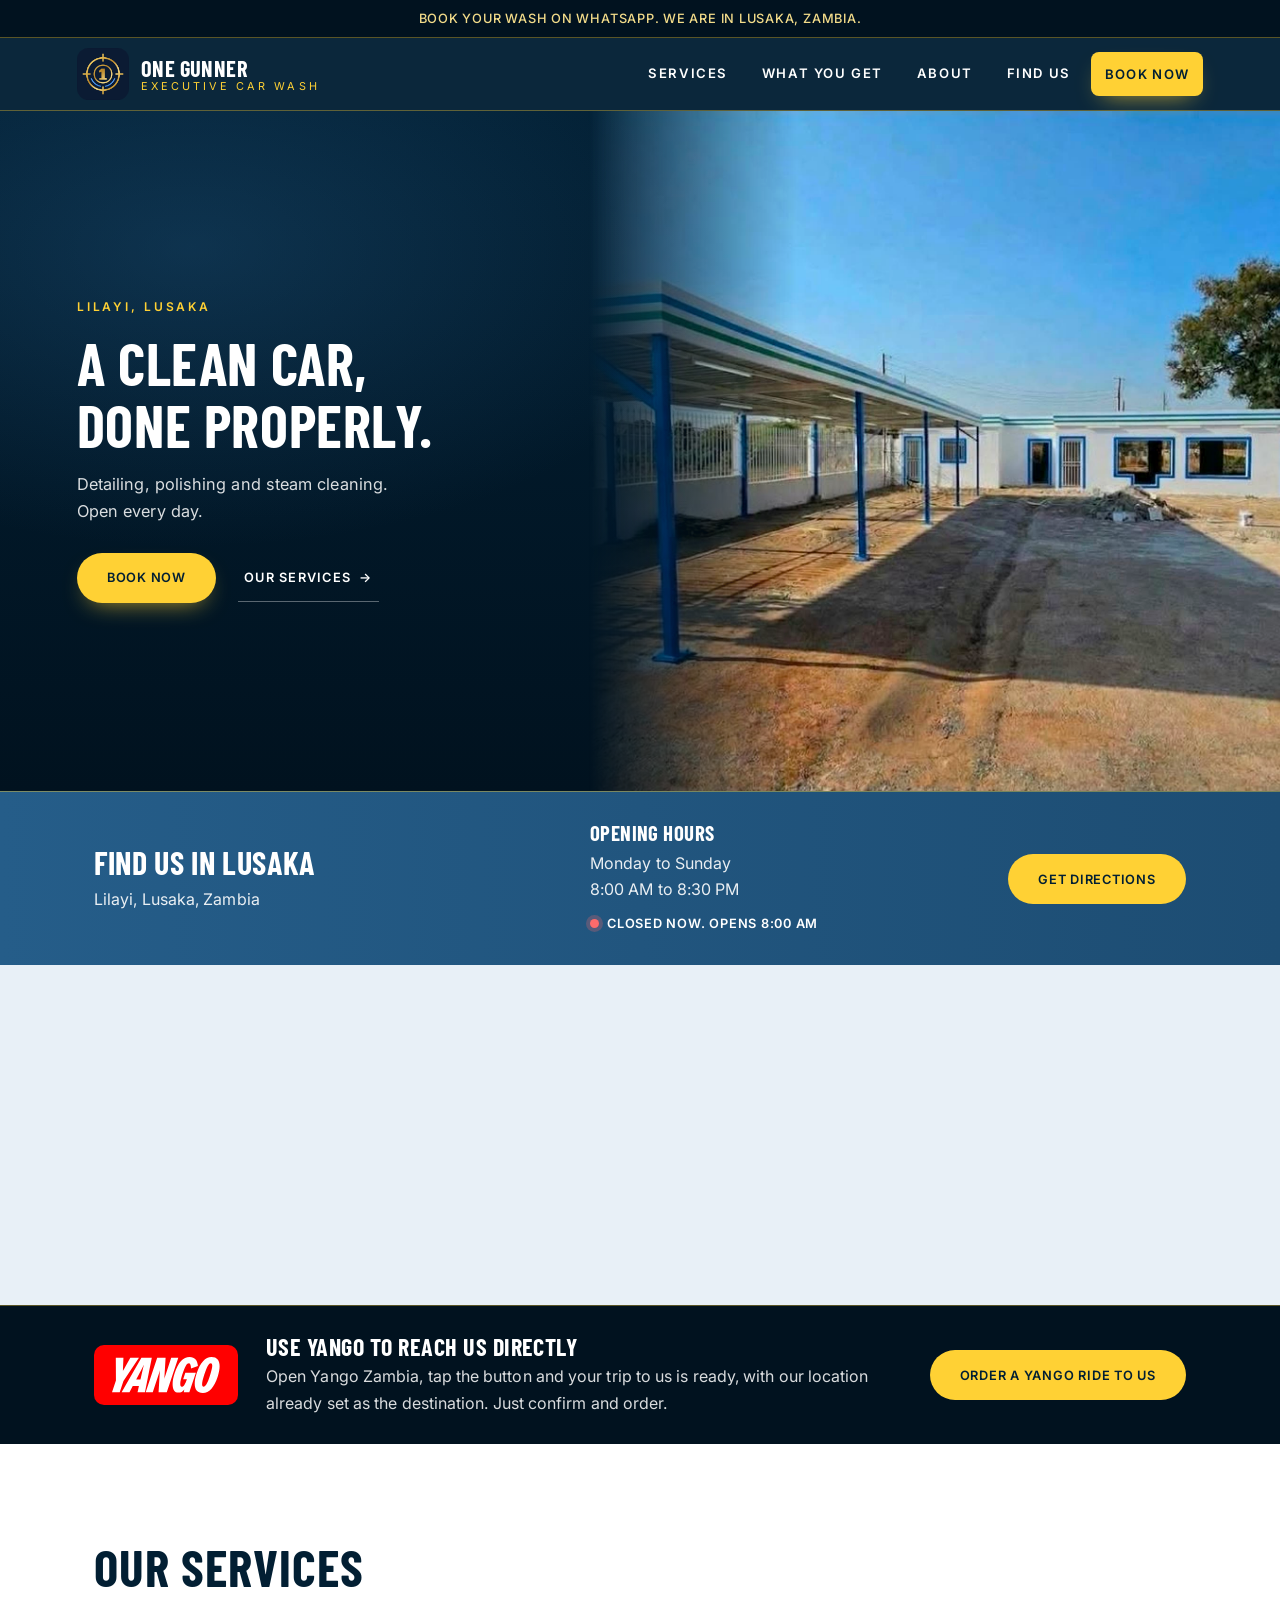
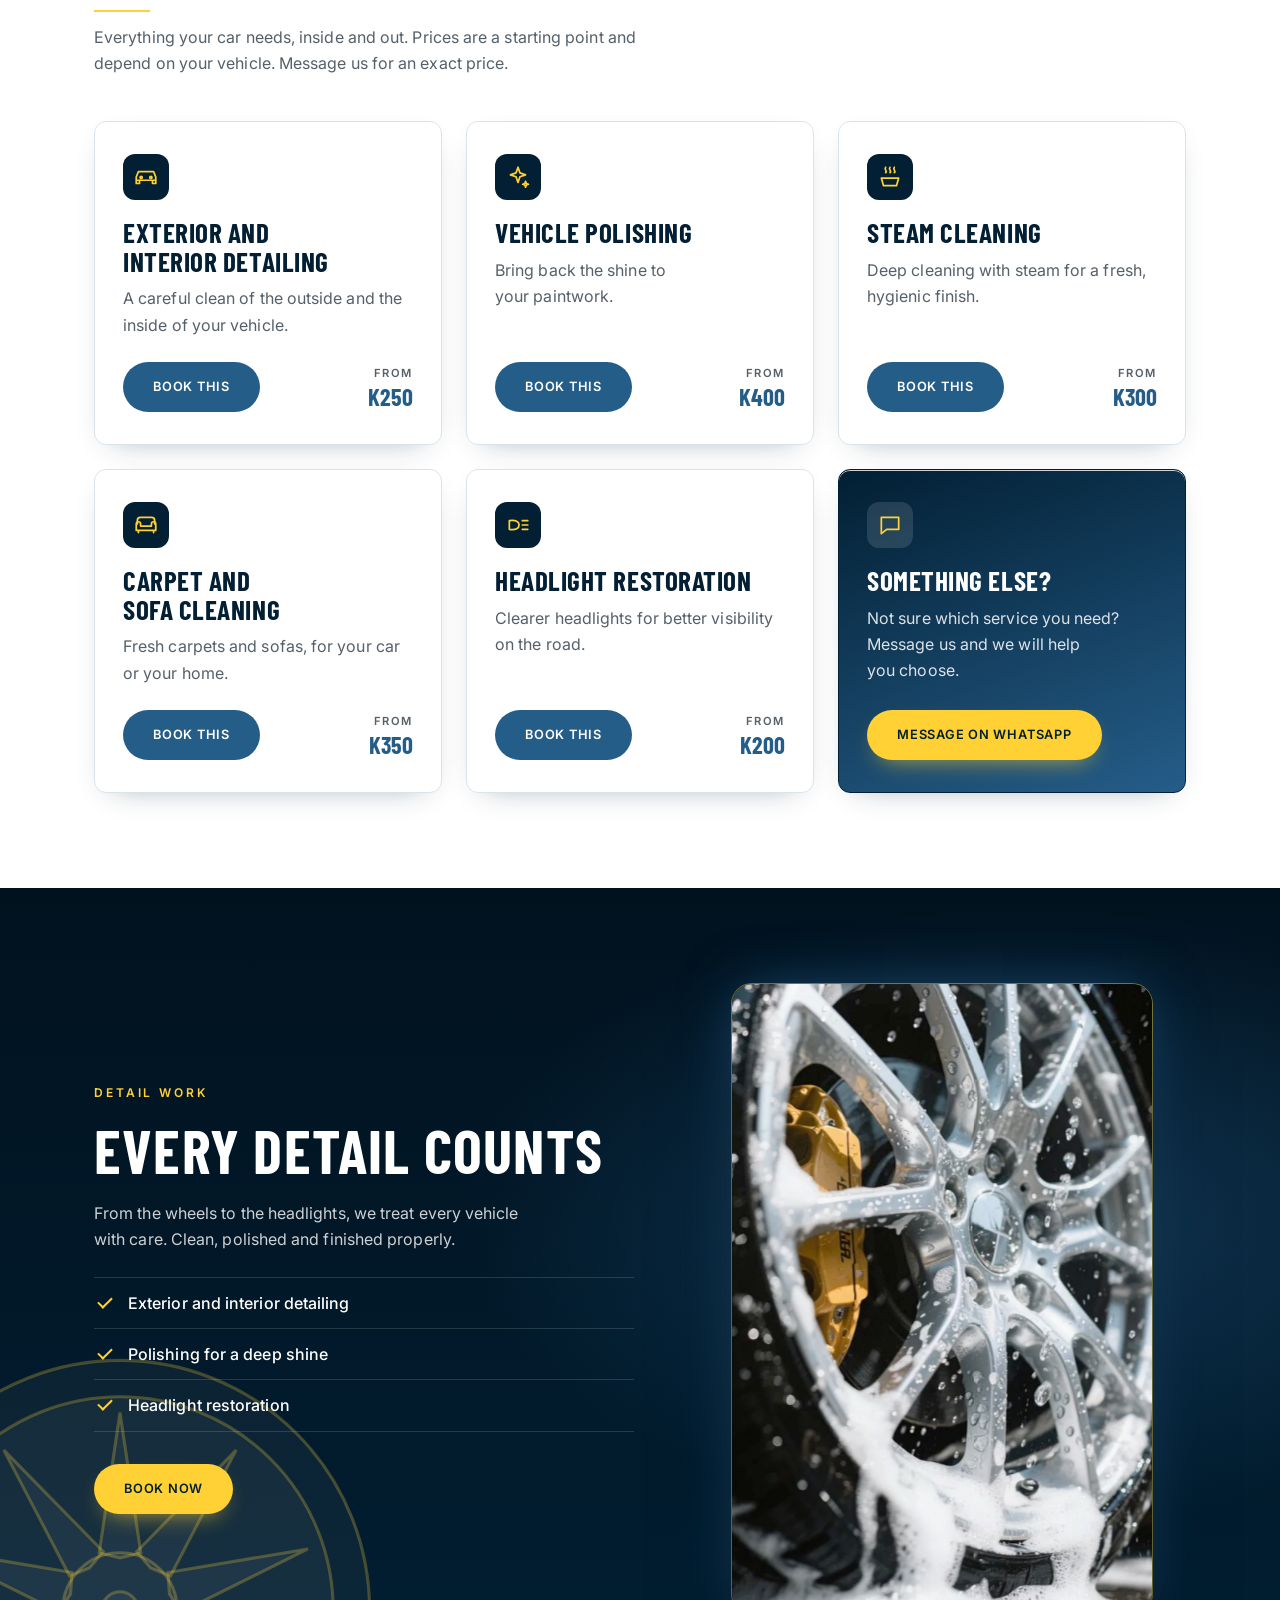
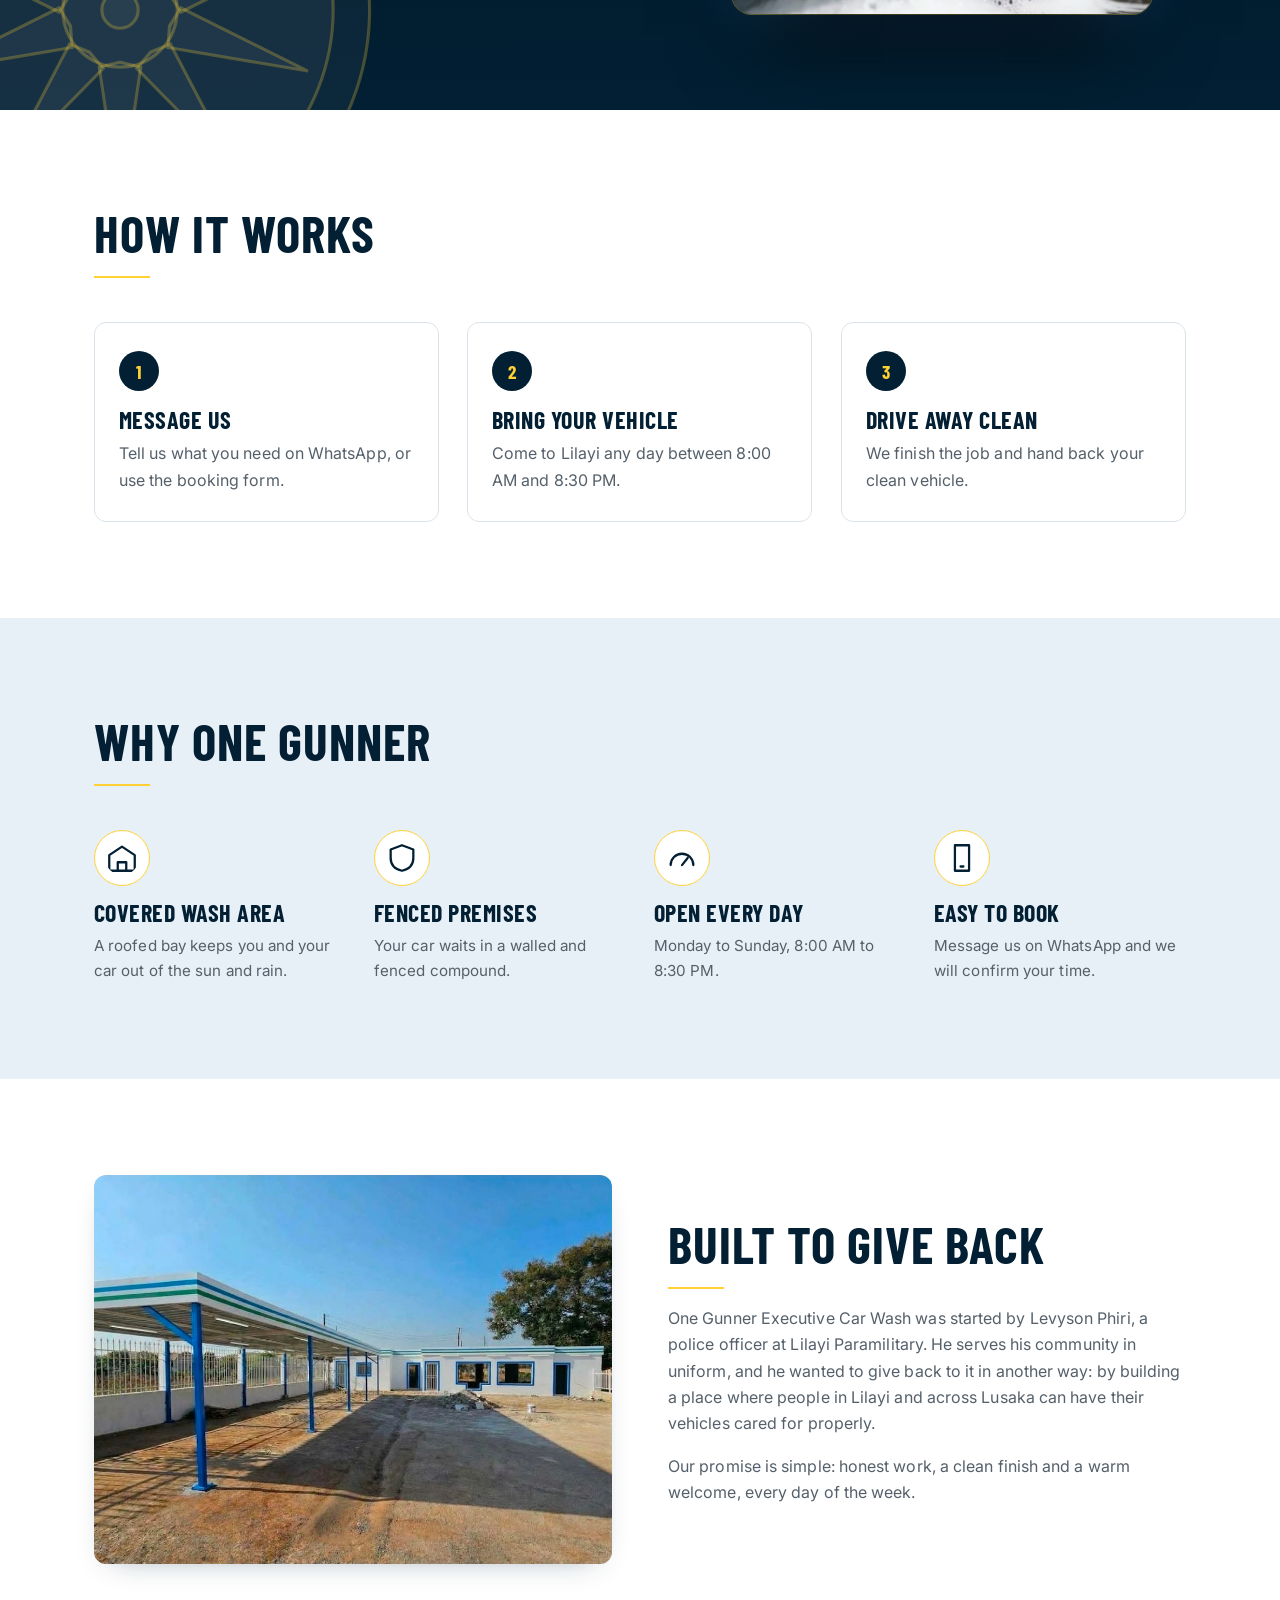
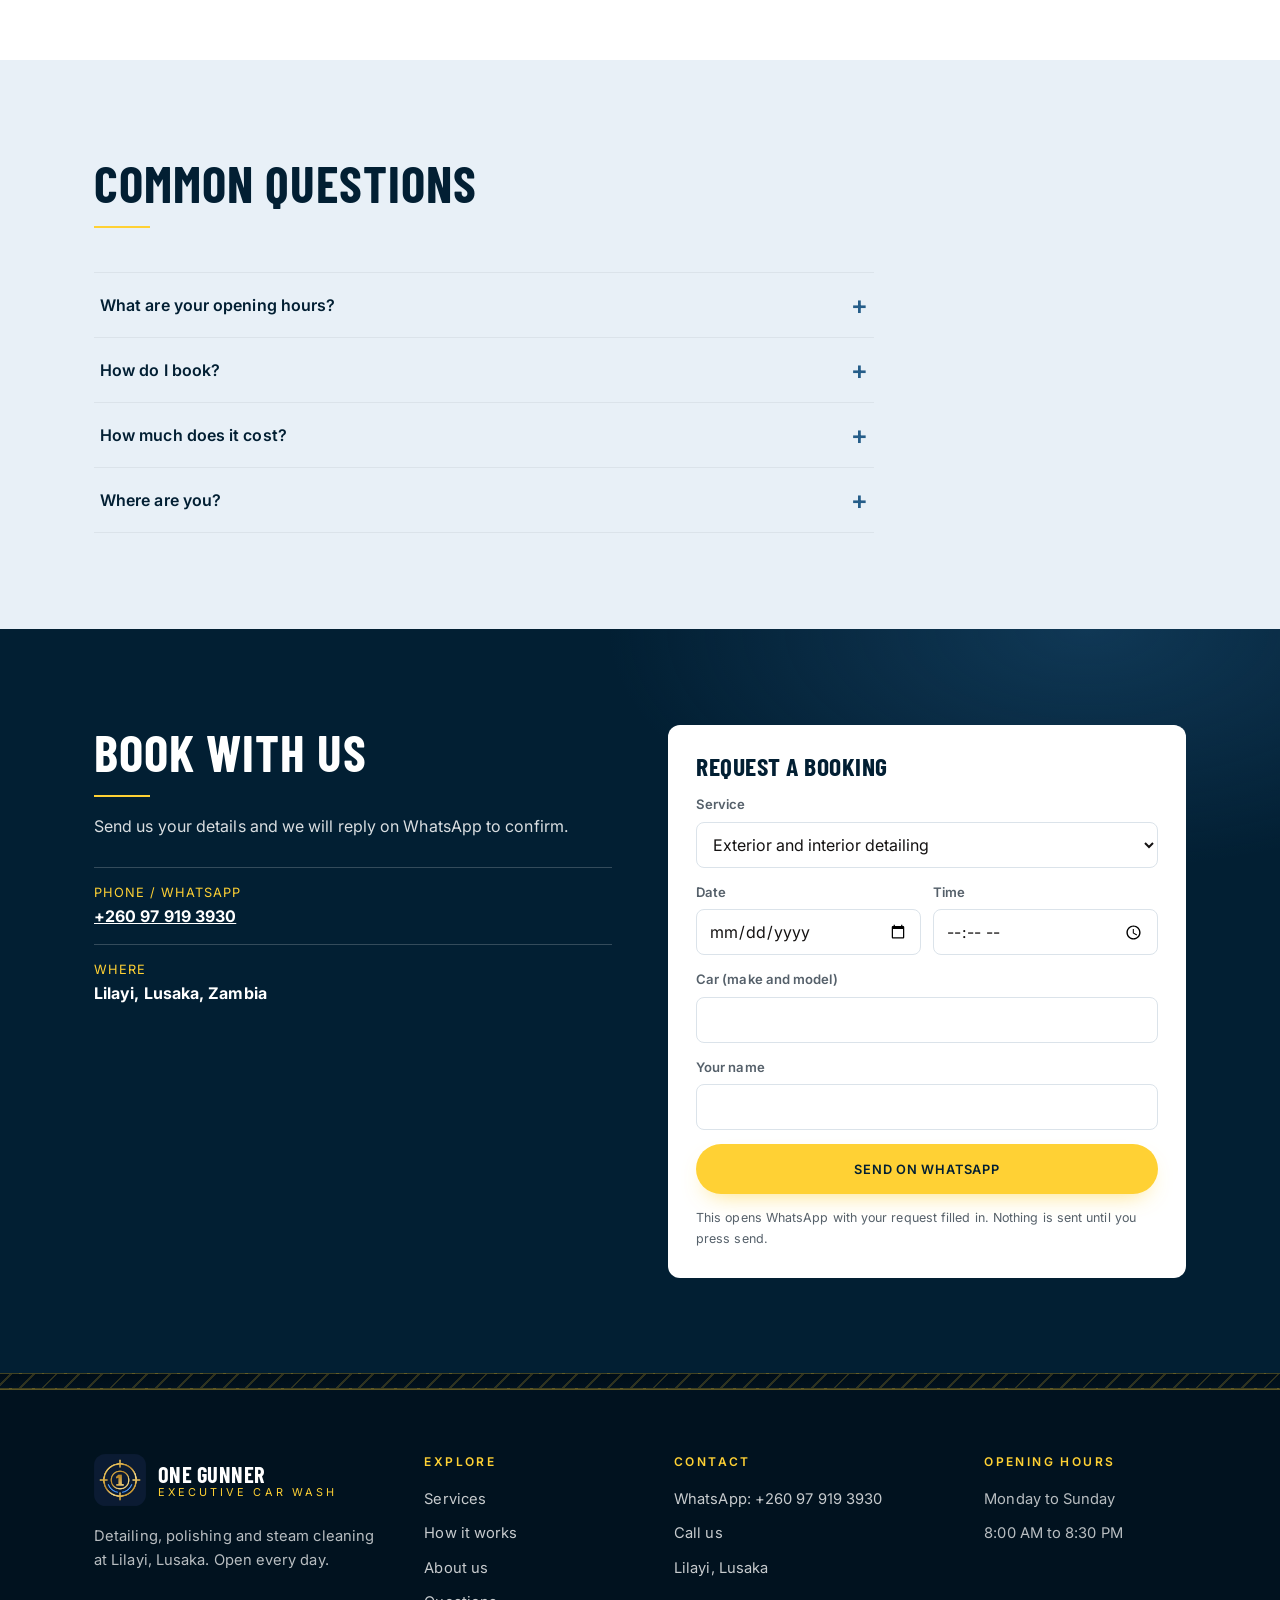
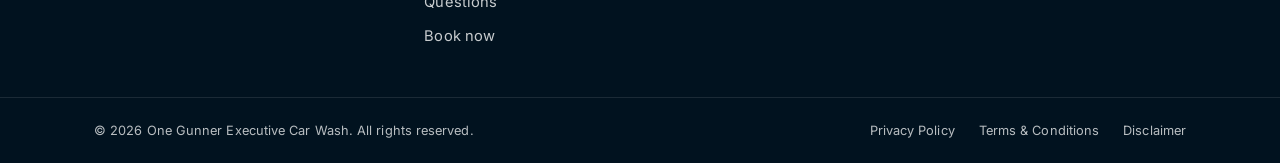
<file: index.html>
<!DOCTYPE html>
<html lang="en">
<head>
  <meta charset="UTF-8">
  <meta name="viewport" content="width=device-width, initial-scale=1.0">
  <title>One Gunner Executive Car Wash | Lusaka, Zambia</title>
  <meta name="description" content="One Gunner Executive Car Wash at Lilayi Paramilitary, Lusaka, Zambia. Detailing, polishing, steam cleaning, carpet and sofa cleaning and headlight restoration. Open every day.">
  <meta name="theme-color" content="#032840">
  <meta property="og:type" content="website">
  <meta property="og:url" content="__SITE_URL__/">
  <link rel="canonical" href="__SITE_URL__/">
  <meta property="og:title" content="One Gunner Executive Car Wash">
  <meta property="og:description" content="Professional car wash in Lusaka, Zambia.">
  <meta property="og:image" content="__SITE_URL__/images/og-image.png">
  <link rel="icon" href="favicon.ico" sizes="48x48">
  <link rel="icon" type="image/png" sizes="32x32" href="images/favicon-32.png">
  <link rel="icon" type="image/png" sizes="192x192" href="images/icon-192.png">
  <link rel="apple-touch-icon" href="images/apple-touch-icon.png">
  <link rel="manifest" href="site.webmanifest">
  <link rel="preconnect" href="https://fonts.googleapis.com">
  <link rel="preconnect" href="https://fonts.gstatic.com" crossorigin>
  <link href="https://fonts.googleapis.com/css2?family=Barlow+Condensed:wght@600;700&family=Inter:wght@400;500;600&display=swap" rel="stylesheet">
  <link rel="stylesheet" href="css/style.css">
  <script type="application/ld+json">
  {
    "@context": "https://schema.org",
    "@type": "AutoWash",
    "logo": "__SITE_URL__/images/icon-512.png",
    "image": "__SITE_URL__/images/og-image.png",
    "name": "One Gunner Executive Car Wash",
    "telephone": "+260979193930",
    "address": { "@type": "PostalAddress", "streetAddress": "Lilayi", "addressLocality": "Lusaka", "addressCountry": "ZM" },
    "geo": { "@type": "GeoCoordinates", "latitude": -15.5135421, "longitude": 28.3023735 },
    "hasMap": "https://www.google.com/maps/search/?api=1&query=-15.5135421%2C28.3023735",
    "openingHoursSpecification": [{ "@type": "OpeningHoursSpecification", "dayOfWeek": ["Monday","Tuesday","Wednesday","Thursday","Friday","Saturday","Sunday"], "opens": "08:00", "closes": "20:30" }]
  }
  </script>
  <script>document.documentElement.classList.add("js");</script>
</head>
<body>
  <a class="skip" href="#main">Skip to content</a>
  <div class="progress" id="progress" aria-hidden="true"></div>

  <!-- Promo bar (EDIT the text when you have a real offer) -->
  <div class="promo">
    <p>Book your wash on WhatsApp. We are in Lusaka, Zambia.</p>
  </div>

  <header class="site-header">
    <div class="wrap nav">
      <a href="#top" class="brand" aria-label="One Gunner Executive Car Wash">
        <img src="images/icon-192.png" alt="" width="44" height="44">
        <span class="brand-text"><strong>One Gunner</strong><small>Executive Car Wash</small></span>
      </a>
      <button class="menu-btn" id="menuBtn" type="button" aria-label="Open menu" aria-controls="navLinks" aria-expanded="false"><span></span><span></span><span></span></button>
      <ul class="links" id="navLinks">
        <li><a href="#washes">Services</a></li>
        <li><a href="#included">What you get</a></li>
        <li><a href="#about">About</a></li>
        <li><a href="#location">Find us</a></li>
        <li><a href="#contact" class="btn btn-yellow btn-small">Book now</a></li>
      </ul>
    </div>
  </header>

  <main id="main">
    <!-- Hero -->
    <section class="hero" id="top">
      <div class="hero-photo" role="img" aria-label="The One Gunner wash area, a covered bay with blue steel posts"></div>
      <div class="wrap hero-content">
        <div class="hero-text">
          <p class="kicker">Lilayi, Lusaka</p>
          <h1>A clean car, done properly.</h1>
          <p class="lede">Detailing, polishing and steam cleaning. Open every day.</p>
          <div class="btn-row">
            <a href="#contact" class="btn btn-yellow">Book now</a>
            <a href="#washes" class="link-arrow">Our services</a>
          </div>
        </div>
      </div>
    </section>

    <!-- Find us strip -->
    <section class="strip" id="location">
      <div class="wrap strip-row">
        <div>
          <h2>Find us in Lusaka</h2>
          <p>Lilayi, Lusaka, Zambia</p>
        </div>
        <div>
          <h3>Opening hours</h3>
          <p>Monday to Sunday<br>8:00 AM to 8:30 PM</p>
          <p class="open-now" id="openNow" hidden></p>
        </div>
        <div class="strip-cta">
          <a class="btn btn-blue" href="https://www.google.com/maps/search/?api=1&amp;query=-15.5135421%2C28.3023735" target="_blank" rel="noopener">Get directions</a>
        </div>
      </div>
    </section>

    <div class="map" aria-label="Map of One Gunner Executive Car Wash">
      <iframe title="Map showing One Gunner Executive Car Wash in Lilayi, Lusaka" loading="lazy" referrerpolicy="no-referrer-when-downgrade" src="https://www.google.com/maps?q=-15.5135421,28.3023735&amp;z=17&amp;output=embed"></iframe>
    </div>

    <!-- Services -->
    <!-- Yango -->
    <section class="yango" id="yango">
      <div class="wrap yango-row">
        <img class="yango-logo" src="images/yango-logo.svg" alt="Yango" width="108" height="36">
        <div class="yango-text">
          <h2>Use Yango to reach us directly</h2>
          <p>Open Yango Zambia, tap the button and your trip to us is ready, with our location already set as the destination. Just confirm and order.</p>
        </div>
        <a class="btn btn-blue" href="https://yango.go.link/route?end-lat=-15.5135421&amp;end-lon=28.3023735&amp;adj_t=1i6mrpjj_1il5syhp&amp;adj_campaign=ZM-EN-SITE&amp;adj_adgroup=onegunner_carwash" target="_blank" rel="noopener">Order a Yango ride to us</a>
      </div>
    </section>

    <section class="section" id="washes">
      <div class="wrap">
        <header class="section-head">
          <h2>Our services</h2>
          <p>Everything your car needs, inside and out. Prices are a starting point and depend on your vehicle. Message us for an exact price.</p>
        </header>
        <div class="cards">
          <article class="card">
            <svg class="svc-icon" viewBox="0 0 24 24" aria-hidden="true"><path d="M3 15v-3l2-5h14l2 5v3M3 15h18M3 15v3h3v-3M18 15v3h3v-3"/><circle cx="7.5" cy="12.5" r="1"/><circle cx="16.5" cy="12.5" r="1"/></svg><h3>Exterior and interior detailing</h3>
            <div class="price"><!-- Example price. Replace with the real price from Levy. --><small>From</small> <span class="todo" data-price>K250</span></div>
            <p>A careful clean of the outside and the inside of your vehicle.</p>
            <a href="#contact" class="btn btn-blue" data-pick="Exterior and interior detailing">Book this</a>
          </article>
          <article class="card">
            <svg class="svc-icon" viewBox="0 0 24 24" aria-hidden="true"><path d="M12 3l1.8 5.2L19 10l-5.2 1.8L12 17l-1.8-5.2L5 10l5.2-1.8z"/><path d="M19 16l.7 2 2 .7-2 .7-.7 2-.7-2-2-.7 2-.7z"/></svg><h3>Vehicle polishing</h3>
            <div class="price"><!-- Example price. Replace with the real price from Levy. --><small>From</small> <span class="todo" data-price>K400</span></div>
            <p>Bring back the shine to your paintwork.</p>
            <a href="#contact" class="btn btn-blue" data-pick="Vehicle polishing">Book this</a>
          </article>
          <article class="card">
            <svg class="svc-icon" viewBox="0 0 24 24" aria-hidden="true"><path d="M8 3c-2 2 2 3 0 5M12 3c-2 2 2 3 0 5M16 3c-2 2 2 3 0 5"/><path d="M4 13h16l-2 7H6z"/></svg><h3>Steam cleaning</h3>
            <div class="price"><!-- Example price. Replace with the real price from Levy. --><small>From</small> <span class="todo" data-price>K300</span></div>
            <p>Deep cleaning with steam for a fresh, hygienic finish.</p>
            <a href="#contact" class="btn btn-blue" data-pick="Steam cleaning">Book this</a>
          </article>
          <article class="card">
            <svg class="svc-icon" viewBox="0 0 24 24" aria-hidden="true"><path d="M4 11V8a3 3 0 013-3h10a3 3 0 013 3v3"/><path d="M3 11a2 2 0 014 0v2h10v-2a2 2 0 014 0v6H3zM5 17v2M19 17v2"/></svg><h3>Carpet and sofa cleaning</h3>
            <div class="price"><!-- Example price. Replace with the real price from Levy. --><small>From</small> <span class="todo" data-price>K350</span></div>
            <p>Fresh carpets and sofas, for your car or your home.</p>
            <a href="#contact" class="btn btn-blue" data-pick="Carpet and sofa cleaning">Book this</a>
          </article>
          <article class="card">
            <svg class="svc-icon" viewBox="0 0 24 24" aria-hidden="true"><path d="M4 8c6-1 9 1 9 4s-3 5-9 4z"/><path d="M16 8h5M16 12h5M16 16h5"/></svg><h3>Headlight restoration</h3>
            <div class="price"><!-- Example price. Replace with the real price from Levy. --><small>From</small> <span class="todo" data-price>K200</span></div>
            <p>Clearer headlights for better visibility on the road.</p>
            <a href="#contact" class="btn btn-blue" data-pick="Headlight restoration">Book this</a>
          </article>
          <article class="card card-ask">
            <svg class="svc-icon" viewBox="0 0 24 24" aria-hidden="true"><path d="M4 5h16v11H9l-5 4z"/></svg><h3>Something else?</h3>
            <p>Not sure which service you need? Message us and we will help you choose.</p>
            <a href="https://wa.me/260979193930" target="_blank" rel="noopener" class="btn btn-yellow">Message on WhatsApp</a>
          </article>
        </div>
      </div>
    </section>

    <!-- Showcase (3D tilt image) -->
    <section class="section showcase" id="showcase">
      <svg class="rim" viewBox="0 0 200 200" aria-hidden="true"><circle cx="100" cy="100" r="96"/><circle cx="100" cy="100" r="82"/><circle cx="100" cy="100" r="22"/><circle cx="100" cy="100" r="7"/><path d="M100 24 L108 78 L100 80 L92 78 Z" transform="rotate(0 100 100)"/><path d="M100 24 L108 78 L100 80 L92 78 Z" transform="rotate(36 100 100)"/><path d="M100 24 L108 78 L100 80 L92 78 Z" transform="rotate(72 100 100)"/><path d="M100 24 L108 78 L100 80 L92 78 Z" transform="rotate(108 100 100)"/><path d="M100 24 L108 78 L100 80 L92 78 Z" transform="rotate(144 100 100)"/><path d="M100 24 L108 78 L100 80 L92 78 Z" transform="rotate(180 100 100)"/><path d="M100 24 L108 78 L100 80 L92 78 Z" transform="rotate(216 100 100)"/><path d="M100 24 L108 78 L100 80 L92 78 Z" transform="rotate(252 100 100)"/><path d="M100 24 L108 78 L100 80 L92 78 Z" transform="rotate(288 100 100)"/><path d="M100 24 L108 78 L100 80 L92 78 Z" transform="rotate(324 100 100)"/></svg>
      <div class="wrap showcase-grid">
        <div class="showcase-copy">
          <p class="kicker">Detail work</p>
          <h2>Every detail counts</h2>
          <p>From the wheels to the headlights, we treat every vehicle with care. Clean, polished and finished properly.</p>
          <ul class="checks">
            <li>Exterior and interior detailing</li>
            <li>Polishing for a deep shine</li>
            <li>Headlight restoration</li>
          </ul>
          <a href="#contact" class="btn btn-yellow">Book now</a>
        </div>
        <div class="tilt" id="tilt">
          <div class="tilt-card">
            <img src="images/wheel.jpg" alt="Alloy wheel covered in foam and water droplets during a wash" loading="lazy">
            <span class="glare" aria-hidden="true"></span>
          </div>
        </div>
      </div>
    </section>

    <!-- How it works -->
    <section class="section" id="how">
      <div class="wrap">
        <header class="section-head">
          <h2>How it works</h2>
        </header>
        <ol class="steps">
          <li><span class="step-n">1</span><h3>Message us</h3><p>Tell us what you need on WhatsApp, or use the booking form.</p></li>
          <li><span class="step-n">2</span><h3>Bring your vehicle</h3><p>Come to Lilayi any day between 8:00 AM and 8:30 PM.</p></li>
          <li><span class="step-n">3</span><h3>Drive away clean</h3><p>We finish the job and hand back your clean vehicle.</p></li>
        </ol>
      </div>
    </section>

    <!-- What you get -->
    <section class="section section-alt" id="included">
      <div class="wrap">
        <header class="section-head">
          <h2>Why One Gunner</h2>
        </header>
        <div class="features">
          <div class="feature">
            <svg viewBox="0 0 24 24" aria-hidden="true"><path d="M3 21V10l9-6 9 6v11M3 21h18M9 21v-6h6v6"/></svg>
            <h3>Covered wash area</h3>
            <p>A roofed bay keeps you and your car out of the sun and rain.</p>
          </div>
          <div class="feature">
            <svg viewBox="0 0 24 24" aria-hidden="true"><path d="M12 3l8 3v6c0 5-3.5 8-8 9-4.5-1-8-4-8-9V6z"/></svg>
            <h3>Fenced premises</h3>
            <p>Your car waits in a walled and fenced compound.</p>
          </div>
          <div class="feature">
            <svg viewBox="0 0 24 24" aria-hidden="true"><path d="M4 17a8 8 0 1116 0"/><path d="M12 17l4-5"/></svg>
            <h3>Open every day</h3>
            <p>Monday to Sunday, 8:00 AM to 8:30 PM.</p>
          </div>
          <div class="feature">
            <svg viewBox="0 0 24 24" aria-hidden="true"><path d="M7 3h10v18H7zM11 18h2"/></svg>
            <h3>Easy to book</h3>
            <p>Message us on WhatsApp and we will confirm your time.</p>
          </div>
        </div>
      </div>
    </section>

    <!-- About -->
    <section class="section" id="about">
      <div class="wrap about">
        <div class="about-photo"></div>
        <div>
          <h2>Built to give back</h2>
          <p>One Gunner Executive Car Wash was started by Levyson Phiri, a police officer at Lilayi Paramilitary. He serves his community in uniform, and he wanted to give back to it in another way: by building a place where people in Lilayi and across Lusaka can have their vehicles cared for properly.</p>
          <p>Our promise is simple: honest work, a clean finish and a warm welcome, every day of the week.</p>
        </div>
      </div>
    </section>

    <!-- FAQ -->
    <section class="section section-alt" id="faq">
      <div class="wrap">
        <header class="section-head">
          <h2>Common questions</h2>
        </header>
        <div class="faq">
          <details>
            <summary>What are your opening hours?</summary>
            <p>We are open every day, Monday to Sunday, from 8:00 AM to 8:30 PM.</p>
          </details>
          <details>
            <summary>How do I book?</summary>
            <p>Message us on WhatsApp or use the booking form on this page. The form opens WhatsApp with your request filled in, and we reply to confirm.</p>
          </details>
          <details>
            <summary>How much does it cost?</summary>
            <p>The price depends on the service and your vehicle. Message us and we will give you a price.</p>
          </details>
          <details>
            <summary>Where are you?</summary>
            <p>We are in Lilayi, Lusaka. Use the Get directions button for the exact pin, or order a Yango ride straight to us.</p>
          </details>
        </div>
      </div>
    </section>

    <!-- Contact / booking -->
    <section class="section contact" id="contact">
      <div class="wrap contact-grid">
        <div>
          <h2>Book with us</h2>
          <p>Send us your details and we will reply on WhatsApp to confirm.</p>
          <ul class="contact-list">
            <li><span>Phone / WhatsApp</span><strong><a href="https://wa.me/260979193930" target="_blank" rel="noopener">+260 97 919 3930</a></strong></li>
            <li><span>Where</span><strong>Lilayi, Lusaka, Zambia</strong></li>
          </ul>
        </div>
        <form class="booking" id="bookingForm">
          <h3>Request a booking</h3>
          <label>Service
            <select id="bkWash">
              <option>Exterior and interior detailing</option>
              <option>Vehicle polishing</option>
              <option>Steam cleaning</option>
              <option>Carpet and sofa cleaning</option>
              <option>Headlight restoration</option>
            </select>
          </label>
          <div class="row">
            <label>Date <input type="date" id="bkDate"></label>
            <label>Time <input type="time" id="bkTime"></label>
          </div>
          <label>Car (make and model) <input type="text" id="bkCar" autocomplete="off"></label>
          <label>Your name <input type="text" id="bkName" autocomplete="name"></label>
          <button type="submit" class="btn btn-yellow">Send on WhatsApp</button>
          <p class="fine">This opens WhatsApp with your request filled in. Nothing is sent until you press send.</p>
        </form>
      </div>
    </section>
  </main>

  <div class="tread" aria-hidden="true"></div>
  <footer class="site-footer">
    <div class="wrap footer-grid">
      <div class="footer-brand">
        <a href="#top" class="brand"><img src="images/icon-192.png" alt="" width="48" height="48"><span class="brand-text"><strong>One Gunner</strong><small>Executive Car Wash</small></span></a>
        <p>Detailing, polishing and steam cleaning at Lilayi, Lusaka. Open every day.</p>
      </div>
      <nav class="footer-col" aria-label="Quick links">
        <h4>Explore</h4>
        <ul>
          <li><a href="#washes">Services</a></li>
          <li><a href="#how">How it works</a></li>
          <li><a href="#about">About us</a></li>
          <li><a href="#faq">Questions</a></li>
          <li><a href="#contact">Book now</a></li>
        </ul>
      </nav>
      <div class="footer-col">
        <h4>Contact</h4>
        <ul>
          <li><a href="https://wa.me/260979193930" target="_blank" rel="noopener">WhatsApp: +260 97 919 3930</a></li>
          <li><a href="tel:+260979193930">Call us</a></li>
          <li><a href="https://www.google.com/maps/search/?api=1&amp;query=-15.5135421%2C28.3023735" target="_blank" rel="noopener">Lilayi, Lusaka</a></li>
        </ul>
      </div>
      <div class="footer-col">
        <h4>Opening hours</h4>
        <ul>
          <li>Monday to Sunday</li>
          <li>8:00 AM to 8:30 PM</li>
        </ul>
      </div>
    </div>
    <div class="footer-legal">
      <div class="wrap legal-row">
        <p>&copy; <span id="year"></span> One Gunner Executive Car Wash. All rights reserved.</p>
        <ul>
          <li><a href="privacy.html">Privacy Policy</a></li>
          <li><a href="terms.html">Terms &amp; Conditions</a></li>
          <li><a href="privacy.html#disclaimer">Disclaimer</a></li>
        </ul>
      </div>
    </div>
  </footer>

  <nav class="mobile-bar" aria-label="Quick contact">
    <a class="call" href="tel:+260979193930">Call</a>
    <a class="wa" href="https://wa.me/260979193930" target="_blank" rel="noopener">WhatsApp</a>
  </nav>

  <script src="js/main.js"></script>
</body>
</html>
</file>
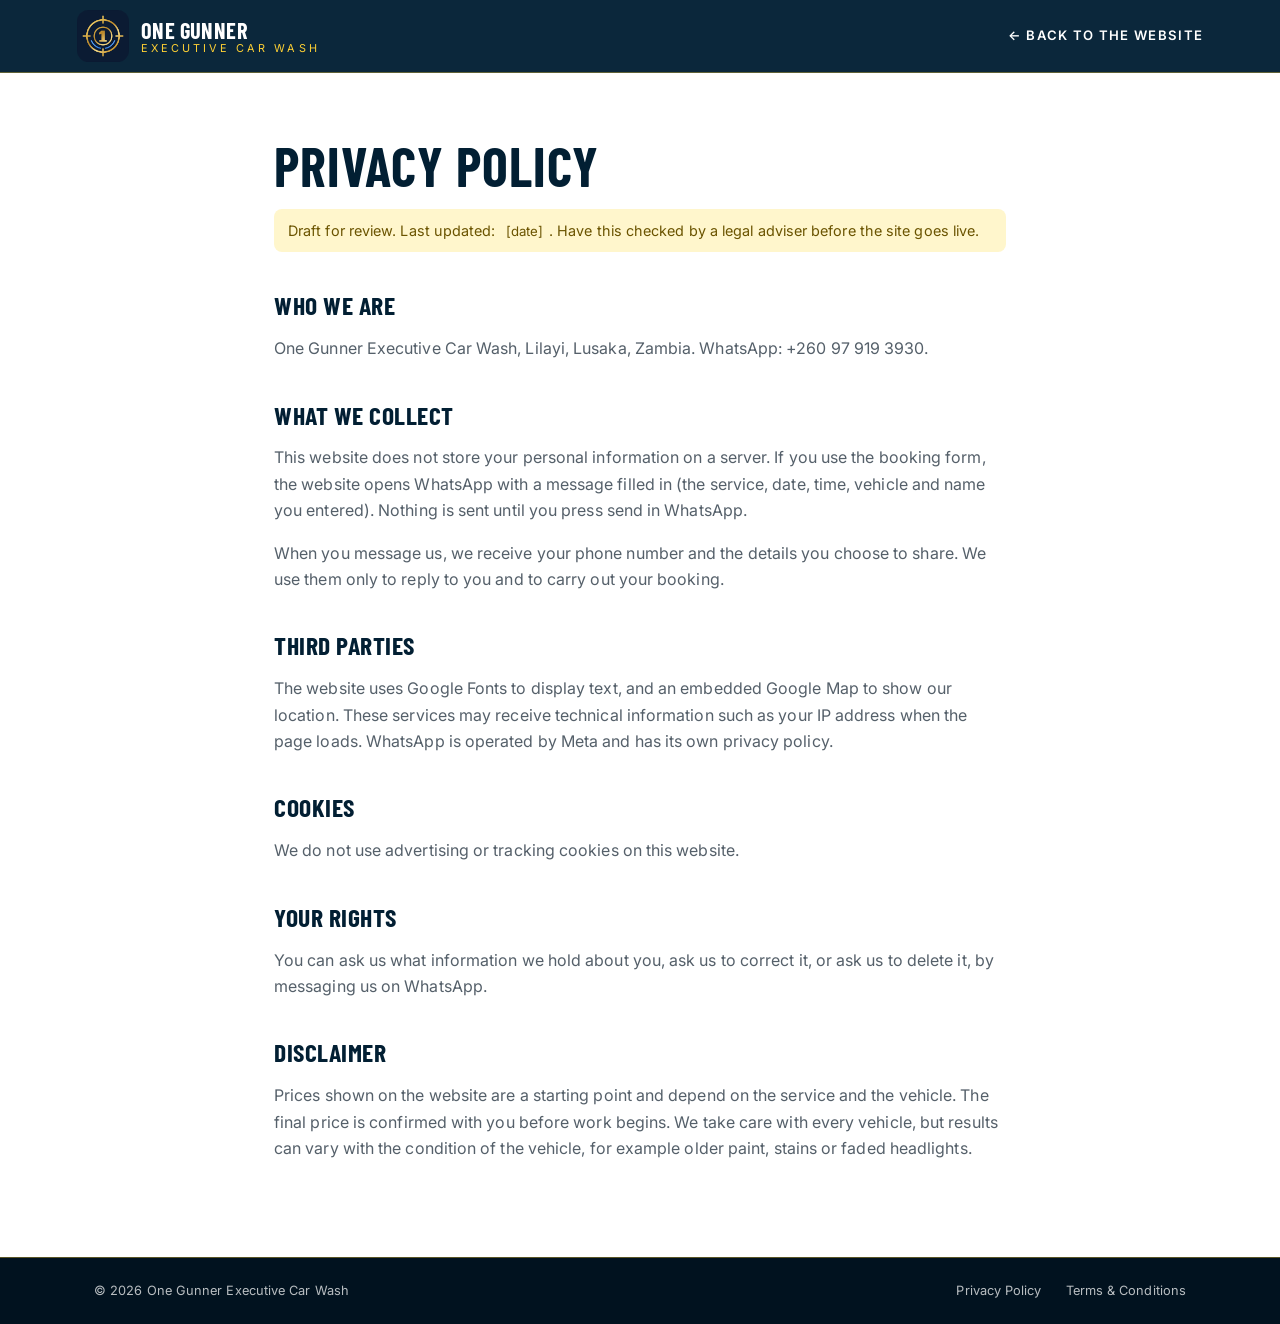
<file: privacy.html>
<!DOCTYPE html>
<html lang="en">
<head>
  <meta charset="UTF-8">
  <meta name="viewport" content="width=device-width, initial-scale=1.0">
  <title>Privacy Policy | One Gunner Executive Car Wash</title>
  <meta name="robots" content="noindex">
  <link rel="icon" href="favicon.ico" sizes="48x48">
  <link rel="icon" type="image/png" sizes="32x32" href="images/favicon-32.png">
  <link rel="icon" type="image/png" sizes="192x192" href="images/icon-192.png">
  <link rel="apple-touch-icon" href="images/apple-touch-icon.png">
  <link rel="manifest" href="site.webmanifest">
  <link href="https://fonts.googleapis.com/css2?family=Barlow+Condensed:wght@600;700&family=Inter:wght@400;500;600&display=swap" rel="stylesheet">
  <link rel="stylesheet" href="css/style.css">
</head>
<body class="legal">
  <header class="site-header">
    <div class="wrap nav">
      <a href="index.html" class="brand"><img src="images/icon-192.png" alt="" width="44" height="44"><span class="brand-text"><strong>One Gunner</strong><small>Executive Car Wash</small></span></a>
      <a class="back" href="index.html">&larr; Back to the website</a>
    </div>
  </header>
  <main class="wrap legal-body">
    <h1>Privacy Policy</h1>
    <p class="draft">Draft for review. Last updated: <span class="todo">[date]</span>. Have this checked by a legal adviser before the site goes live.</p>

    <h2>Who we are</h2>
    <p>One Gunner Executive Car Wash, Lilayi, Lusaka, Zambia. WhatsApp: +260 97 919 3930.</p>

    <h2>What we collect</h2>
    <p>This website does not store your personal information on a server. If you use the booking form, the website opens WhatsApp with a message filled in (the service, date, time, vehicle and name you entered). Nothing is sent until you press send in WhatsApp.</p>
    <p>When you message us, we receive your phone number and the details you choose to share. We use them only to reply to you and to carry out your booking.</p>

    <h2>Third parties</h2>
    <p>The website uses Google Fonts to display text, and an embedded Google Map to show our location. These services may receive technical information such as your IP address when the page loads. WhatsApp is operated by Meta and has its own privacy policy.</p>

    <h2>Cookies</h2>
    <p>We do not use advertising or tracking cookies on this website.</p>

    <h2>Your rights</h2>
    <p>You can ask us what information we hold about you, ask us to correct it, or ask us to delete it, by messaging us on WhatsApp.</p>

    <h2 id="disclaimer">Disclaimer</h2>
    <p>Prices shown on the website are a starting point and depend on the service and the vehicle. The final price is confirmed with you before work begins. We take care with every vehicle, but results can vary with the condition of the vehicle, for example older paint, stains or faded headlights.</p>
  </main>
  <footer class="site-footer"><div class="wrap legal-row"><p>&copy; <span id="year"></span> One Gunner Executive Car Wash</p><ul><li><a href="privacy.html">Privacy Policy</a></li><li><a href="terms.html">Terms &amp; Conditions</a></li></ul></div></footer>
  <script>document.getElementById('year').textContent = new Date().getFullYear();</script>
</body>
</html>
</file>
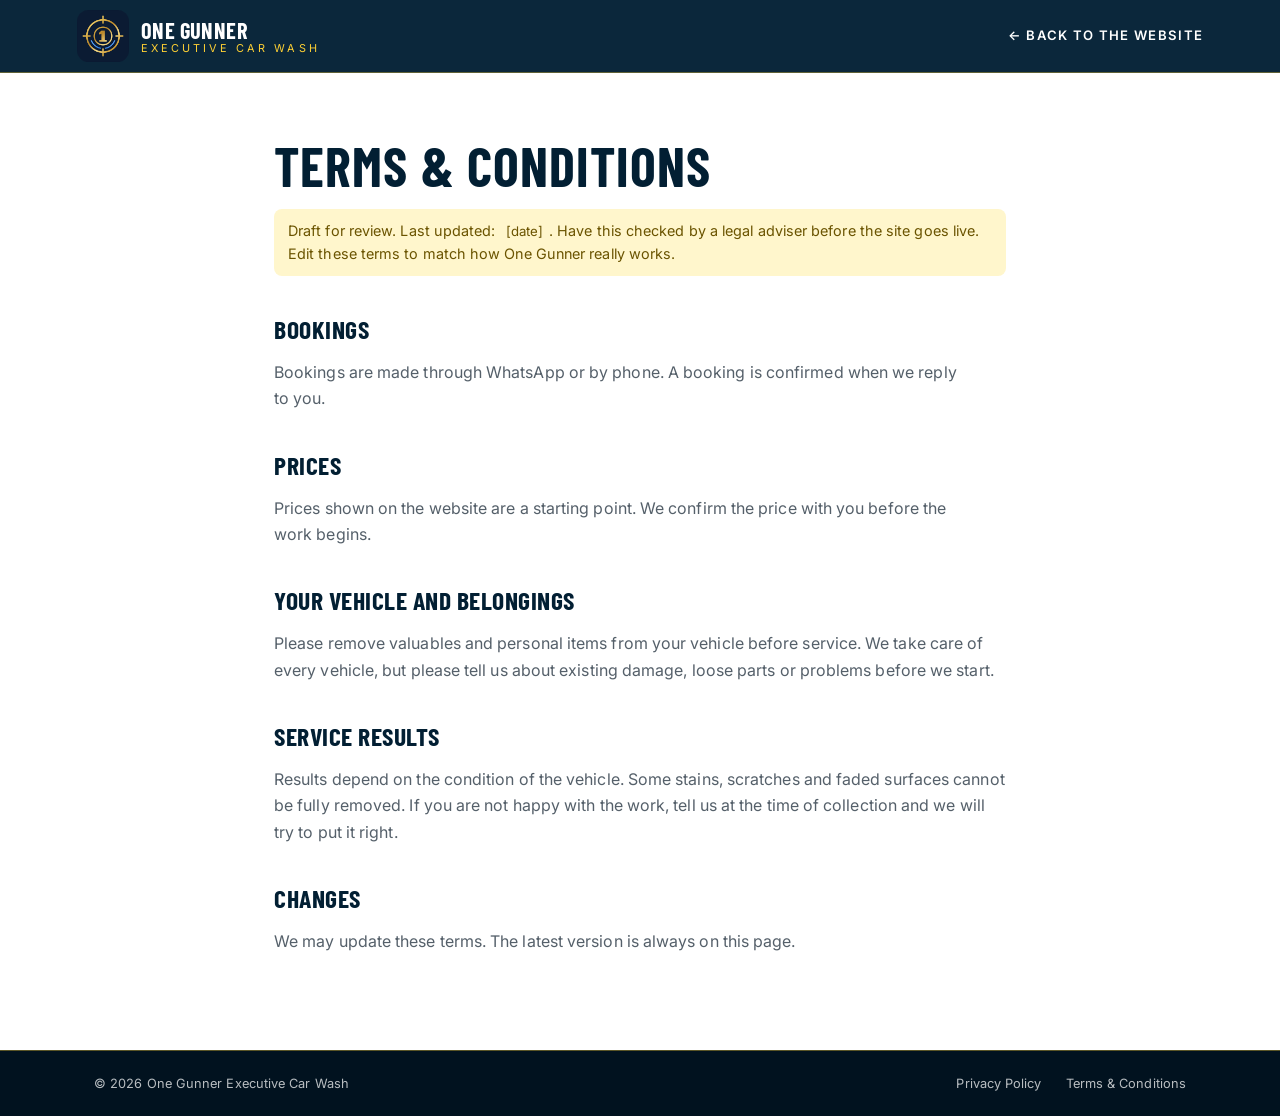
<file: terms.html>
<!DOCTYPE html>
<html lang="en">
<head>
  <meta charset="UTF-8">
  <meta name="viewport" content="width=device-width, initial-scale=1.0">
  <title>Terms &amp; Conditions | One Gunner Executive Car Wash</title>
  <meta name="robots" content="noindex">
  <link rel="icon" href="favicon.ico" sizes="48x48">
  <link rel="icon" type="image/png" sizes="32x32" href="images/favicon-32.png">
  <link rel="icon" type="image/png" sizes="192x192" href="images/icon-192.png">
  <link rel="apple-touch-icon" href="images/apple-touch-icon.png">
  <link rel="manifest" href="site.webmanifest">
  <link href="https://fonts.googleapis.com/css2?family=Barlow+Condensed:wght@600;700&family=Inter:wght@400;500;600&display=swap" rel="stylesheet">
  <link rel="stylesheet" href="css/style.css">
</head>
<body class="legal">
  <header class="site-header">
    <div class="wrap nav">
      <a href="index.html" class="brand"><img src="images/icon-192.png" alt="" width="44" height="44"><span class="brand-text"><strong>One Gunner</strong><small>Executive Car Wash</small></span></a>
      <a class="back" href="index.html">&larr; Back to the website</a>
    </div>
  </header>
  <main class="wrap legal-body">
    <h1>Terms &amp; Conditions</h1>
    <p class="draft">Draft for review. Last updated: <span class="todo">[date]</span>. Have this checked by a legal adviser before the site goes live. Edit these terms to match how One Gunner really works.</p>

    <h2>Bookings</h2>
    <p>Bookings are made through WhatsApp or by phone. A booking is confirmed when we reply to you.</p>

    <h2>Prices</h2>
    <p>Prices shown on the website are a starting point. We confirm the price with you before the work begins.</p>

    <h2>Your vehicle and belongings</h2>
    <p>Please remove valuables and personal items from your vehicle before service. We take care of every vehicle, but please tell us about existing damage, loose parts or problems before we start.</p>

    <h2>Service results</h2>
    <p>Results depend on the condition of the vehicle. Some stains, scratches and faded surfaces cannot be fully removed. If you are not happy with the work, tell us at the time of collection and we will try to put it right.</p>

    <h2>Changes</h2>
    <p>We may update these terms. The latest version is always on this page.</p>
  </main>
  <footer class="site-footer"><div class="wrap legal-row"><p>&copy; <span id="year"></span> One Gunner Executive Car Wash</p><ul><li><a href="privacy.html">Privacy Policy</a></li><li><a href="terms.html">Terms &amp; Conditions</a></li></ul></div></footer>
  <script>document.getElementById('year').textContent = new Date().getFullYear();</script>
</body>
</html>
</file>
<file: css/style.css>
:root {
  --navy: #032840;
  --blue: #255d89;
  --blue-soft: #e8f0f7;
  --yellow: #ffd134;
  --yellow-dark: #e6b800;
  --ink: #141212;
  --ink-soft: #55606a;
  --bg: #ffffff;
  --line: #dbe3ea;
  --radius: 12px;
  --shadow: 0 10px 30px -18px rgba(3, 40, 64, 0.45);
}

*, *::before, *::after { box-sizing: border-box; }
html { scroll-behavior: smooth; scroll-padding-top: 90px; }

body {
  margin: 0;
  font: 400 16px/1.65 'Inter', system-ui, sans-serif;
  color: var(--ink);
  background: var(--bg);
  -webkit-font-smoothing: antialiased;
}

h1, h2, h3 {
  font-family: 'Barlow Condensed', 'Inter', sans-serif;
  text-transform: uppercase;
  letter-spacing: 0.01em;
  line-height: 1.05;
  margin: 0;
  color: var(--navy);
  text-wrap: balance;
}
p { text-wrap: pretty; }
img, svg { display: block; max-width: 100%; }
a { color: inherit; }

.wrap { max-width: 1140px; margin: 0 auto; padding: 0 24px; }
.skip { position: absolute; left: -999px; }
.skip:focus { left: 8px; top: 8px; background: var(--yellow); padding: 8px 12px; z-index: 100; }
:focus-visible { outline: 3px solid var(--yellow); outline-offset: 3px; }

/* Placeholders that still need real content */
.todo { background: #fff6cc; color: #6b5400; padding: 1px 6px; border-radius: 4px; font-size: 0.92em; }

/* Buttons */
.btn {
  display: inline-flex; align-items: center; justify-content: center;
  min-height: 48px; padding: 0 26px; border: 0; border-radius: 100px;
  font: 600 0.95rem 'Inter', sans-serif; text-decoration: none; cursor: pointer;
  transition: transform .15s ease, background .2s ease;
}
.btn:hover { transform: translateY(-2px); }
.btn-small { min-height: 42px; padding: 0 20px; }
.btn-yellow { background: var(--yellow); color: var(--navy); }
.btn-yellow:hover { background: var(--yellow-dark); }
.btn-blue { background: var(--blue); color: #fff; }
.btn-blue:hover { background: var(--navy); }
.btn-ghost { background: transparent; color: #fff; border: 1.5px solid rgba(255,255,255,0.55); }
.btn-row { display: flex; gap: 14px; flex-wrap: wrap; }

/* Promo bar */
.promo { background: var(--yellow); color: var(--navy); text-align: center; font-weight: 600; font-size: 0.9rem; padding: 8px 16px; }
.promo p { margin: 0; }

/* Header */
.site-header { position: sticky; top: 0; z-index: 50; background: var(--navy); border-bottom: 3px solid var(--blue); }
.nav { display: flex; align-items: center; gap: 24px; min-height: 76px; }
.brand { display: flex; align-items: center; gap: 12px; text-decoration: none; color: #fff; }
.brand-text { display: flex; flex-direction: column; line-height: 1.1; }
.brand-text strong { font: 700 1.4rem 'Barlow Condensed', sans-serif; text-transform: uppercase; letter-spacing: 0.02em; }
.brand-text small { font-size: 0.68rem; letter-spacing: 0.16em; text-transform: uppercase; color: var(--yellow); }
.links { list-style: none; display: flex; align-items: center; gap: 6px; margin: 0 0 0 auto; padding: 0; }
.links a { display: inline-flex; align-items: center; min-height: 44px; padding: 0 14px; color: #fff; text-decoration: none; font-weight: 500; font-size: 0.95rem; border-radius: 8px; }
.links a:hover { color: var(--yellow); }
.links a.btn { color: var(--navy); }
.menu-btn { display: none; margin-left: auto; width: 44px; height: 44px; background: none; border: 0; cursor: pointer; padding: 10px; }
.menu-btn span { display: block; height: 2px; background: #fff; margin: 6px 0; }

/* Hero: photo on the right, text on dark blue. Keeps the photo from being stretched too far. */
.hero { position: relative; background: var(--navy); color: #fff; min-height: min(78vh, 680px); display: flex; align-items: center; overflow: hidden; }
.hero-photo {
  position: absolute; inset: 0 0 0 auto; width: min(58vw, 1100px);
  background: url('../images/location.jpg') center 55% / cover no-repeat;
  -webkit-mask-image: linear-gradient(90deg, transparent 0%, #000 30%);
  mask-image: linear-gradient(90deg, transparent 0%, #000 30%);
}
.hero-content { position: relative; z-index: 2; padding-top: 80px; padding-bottom: 80px; }
.kicker { margin: 0 0 14px; font: 600 0.8rem 'Inter', sans-serif; letter-spacing: 0.18em; text-transform: uppercase; color: var(--yellow); }
.hero h1 { color: #fff; font-size: clamp(3rem, 7vw, 5.4rem); margin-bottom: 18px; }
.lede { max-width: 38ch; font-size: 1.12rem; color: rgba(255,255,255,0.85); margin: 0 0 30px; }

/* Find us strip */
.strip { background: var(--blue); color: #fff; }
.strip-row { display: grid; grid-template-columns: 1.2fr 1fr auto; gap: 32px; align-items: center; padding-top: 30px; padding-bottom: 30px; }
.strip h2, .strip h3 { color: #fff; margin-bottom: 6px; }
.strip h2 { font-size: 2rem; }
.strip h3 { font-size: 1.3rem; }
.strip p { margin: 0; color: rgba(255,255,255,0.9); }
.strip .btn-blue { background: var(--yellow); color: var(--navy); }

/* Sections */
.section { padding: 96px 0; }
.section-alt { background: var(--blue-soft); }
.section-head { max-width: 56ch; margin-bottom: 44px; }
.section-head h2, .about h2, .contact h2 { font-size: clamp(2.2rem, 4.5vw, 3.2rem); margin-bottom: 12px; }
.section-head p { margin: 0; color: var(--ink-soft); }

/* Wash cards */
.cards { display: grid; grid-template-columns: repeat(3, 1fr); gap: 24px; align-items: stretch; }
.card { position: relative; display: flex; flex-direction: column; padding: 32px 28px; background: #fff; border: 1px solid var(--line); border-radius: var(--radius); box-shadow: var(--shadow); }
.card h3 { font-size: 2rem; }
.card .price { font: 700 1.8rem 'Barlow Condensed', sans-serif; color: var(--blue); margin: 8px 0 18px; }
.card ul { list-style: none; padding: 0; margin: 0 0 26px; flex: 1; }
.card li { padding: 8px 0 8px 28px; border-top: 1px solid var(--line); position: relative; color: var(--ink-soft); }
.card li::before { content: ""; position: absolute; left: 4px; top: 16px; width: 12px; height: 7px; border-left: 2.5px solid var(--blue); border-bottom: 2.5px solid var(--blue); transform: rotate(-45deg); }
.card-featured { border: 2px solid var(--navy); transform: translateY(-8px); }
.badge { position: absolute; top: -14px; left: 28px; background: var(--yellow); color: var(--navy); font: 700 0.75rem 'Inter', sans-serif; letter-spacing: 0.08em; text-transform: uppercase; padding: 5px 12px; border-radius: 100px; }
.note { margin-top: 28px; font-size: 0.85rem; color: var(--ink-soft); }
.note code { background: var(--blue-soft); padding: 1px 6px; border-radius: 4px; }

/* Features */
.features { display: grid; grid-template-columns: repeat(4, 1fr); gap: 28px; }
.feature svg { width: 44px; height: 44px; fill: none; stroke: var(--blue); stroke-width: 1.6; stroke-linecap: round; stroke-linejoin: round; margin-bottom: 14px; }
.feature h3 { font-size: 1.5rem; margin-bottom: 8px; }
.feature p { margin: 0; color: var(--ink-soft); font-size: 0.95rem; }

/* About */
.about { display: grid; grid-template-columns: 1fr 1fr; gap: 56px; align-items: center; }
.about-photo { aspect-ratio: 4/3; border-radius: var(--radius); background: url('../images/location.jpg') 30% 55% / cover; box-shadow: var(--shadow); }
.about p { color: var(--ink-soft); max-width: 52ch; }

/* Contact */
.contact { background: var(--navy); color: #fff; }
.contact h2 { color: #fff; }
.contact-grid { display: grid; grid-template-columns: 1fr 1fr; gap: 56px; align-items: start; }
.contact p { color: rgba(255,255,255,0.85); }
.contact-list { list-style: none; padding: 0; margin: 28px 0 0; }
.contact-list li { display: flex; flex-direction: column; padding: 14px 0; border-top: 1px solid rgba(255,255,255,0.2); }
.contact-list span { font-size: 0.8rem; letter-spacing: 0.08em; text-transform: uppercase; color: var(--yellow); }
.booking { background: #fff; color: var(--ink); border-radius: var(--radius); padding: 28px; display: flex; flex-direction: column; gap: 14px; }
.booking h3 { font-size: 1.6rem; }
.booking label { display: flex; flex-direction: column; gap: 6px; font-size: 0.82rem; font-weight: 600; color: var(--ink-soft); }
.booking input, .booking select { min-height: 46px; padding: 0 12px; border: 1px solid var(--line); border-radius: 8px; font: 400 1rem 'Inter', sans-serif; color: var(--ink); background: #fff; }
.booking input:focus, .booking select:focus { outline: 2px solid var(--blue); border-color: var(--blue); }
.row { display: grid; grid-template-columns: 1fr 1fr; gap: 12px; }
.fine { margin: 0; font-size: 0.78rem; color: var(--ink-soft) !important; }

/* Footer */
.site-footer { background: #021b2c; color: rgba(255,255,255,0.75); padding: 32px 0; }
.footer-row { display: flex; justify-content: space-between; align-items: center; flex-wrap: wrap; gap: 14px; }
.site-footer p { margin: 0; font-size: 0.85rem; }

/* Mobile */
@media (max-width: 900px) {
  .cards, .features { grid-template-columns: 1fr 1fr; }
  .card-featured { transform: none; }
  .about, .contact-grid { grid-template-columns: 1fr; gap: 36px; }
  .strip-row { grid-template-columns: 1fr; gap: 18px; }
}

@media (max-width: 860px) {
  .menu-btn { display: block; }
  .links { display: none; position: absolute; top: 100%; left: 0; right: 0; flex-direction: column; align-items: stretch; background: var(--navy); padding: 12px 24px 20px; margin: 0; border-bottom: 3px solid var(--blue); }
  .links.open { display: flex; }
  .links a.btn { justify-content: center; margin-top: 8px; }
  .hero { min-height: 74vh; }
  .hero-photo { width: 100%; opacity: 0.35; -webkit-mask-image: none; mask-image: none; }
}

@media (max-width: 600px) {
  .section { padding: 64px 0; }
  .cards, .features { grid-template-columns: 1fr; }
  .row { grid-template-columns: 1fr; }
}

@media (prefers-reduced-motion: reduce) {
  html { scroll-behavior: auto; }
  .btn:hover { transform: none; }
}

/* Service cards (text only, no prices yet) */
.card h3 { font-size: 1.7rem; margin-bottom: 10px; }
.card > p { margin: 0 0 24px; color: var(--ink-soft); flex: 1; }
.card .btn { align-self: flex-start; }

/* About: owner story */
.about-quote { margin: 20px 0 0; padding: 14px 0 14px 18px; border-left: 4px solid var(--yellow); color: var(--navy); font-weight: 500; }

/* ---- Exclusive finish: deeper navy, gold hairlines, refined type ---- */
:root {
  --navy: #021f33;
  --navy-deep: #01121f;
  --gold: #ffd134;
  --gold-soft: #f3dc8a;
}

body { letter-spacing: 0.005em; }

h1, h2, h3 { font-weight: 700; letter-spacing: 0.02em; }

.promo { background: var(--navy-deep); color: var(--gold-soft); border-bottom: 1px solid rgba(255, 209, 52, 0.35); font-weight: 500; letter-spacing: 0.06em; font-size: 0.8rem; text-transform: uppercase; }

.site-header { background: rgba(2, 31, 51, 0.96); backdrop-filter: blur(8px); border-bottom: 1px solid rgba(255, 209, 52, 0.35); }
.nav { min-height: 72px; }
.links a { font-size: 0.82rem; font-weight: 600; letter-spacing: 0.12em; text-transform: uppercase; }
.links a.btn { letter-spacing: 0.1em; }
.brand-text small { letter-spacing: 0.28em; }

.hero { background: radial-gradient(900px 500px at 15% 20%, rgba(37, 93, 137, 0.35), transparent 60%), linear-gradient(180deg, var(--navy) 0%, var(--navy-deep) 100%); }
.kicker { display: flex; align-items: center; gap: 14px; letter-spacing: 0.3em; }
.kicker::before { content: ""; width: 44px; height: 1px; background: var(--gold); }
.hero h1 { font-size: clamp(3.2rem, 7.4vw, 6rem); letter-spacing: 0.01em; }
.hero-photo { filter: saturate(1.05) contrast(1.05); }

.btn { letter-spacing: 0.06em; text-transform: uppercase; font-size: 0.8rem; min-height: 50px; padding: 0 30px; }
.btn-yellow { box-shadow: 0 10px 24px -12px rgba(255, 209, 52, 0.8); }

.strip { background: linear-gradient(90deg, var(--blue), #1d4d73); border-top: 1px solid rgba(255, 209, 52, 0.4); }

.section-head h2, .about h2, .contact h2 { position: relative; padding-bottom: 18px; }
.section-head h2::after, .about h2::after, .contact h2::after { content: ""; position: absolute; left: 0; bottom: 0; width: 56px; height: 2px; background: var(--gold); }

.card { border: 1px solid var(--line); box-shadow: 0 1px 0 rgba(255,255,255,0.8) inset, var(--shadow); transition: transform .25s ease, box-shadow .25s ease, border-color .25s ease; position: relative; overflow: hidden; }
.card::before { content: ""; position: absolute; left: 0; right: 0; top: 0; height: 3px; background: linear-gradient(90deg, var(--gold), var(--blue)); transform: scaleX(0); transform-origin: left; transition: transform .35s ease; }
.card:hover { transform: translateY(-6px); box-shadow: 0 24px 40px -22px rgba(2, 31, 51, 0.55); border-color: var(--blue); }
.card:hover::before { transform: scaleX(1); }

.feature svg { padding: 10px; width: 56px; height: 56px; border: 1px solid var(--gold); border-radius: 50%; stroke: var(--navy); background: #fff; }

.site-footer { background: var(--navy-deep); border-top: 1px solid rgba(255, 209, 52, 0.35); }
.contact { background: radial-gradient(800px 400px at 85% 0%, rgba(37, 93, 137, 0.4), transparent 60%), var(--navy); }

/* ---- 3D showcase ---- */
.showcase { background: radial-gradient(900px 500px at 80% 40%, rgba(37, 93, 137, 0.45), transparent 62%), linear-gradient(180deg, var(--navy-deep), var(--navy)); color: #fff; overflow: hidden; }
.showcase-grid { display: grid; grid-template-columns: 1.05fr 0.95fr; gap: 64px; align-items: center; }
.showcase h2 { color: #fff; font-size: clamp(2.4rem, 5vw, 3.8rem); margin-bottom: 18px; }
.showcase-copy > p:not(.kicker) { color: rgba(255,255,255,0.8); max-width: 44ch; margin: 0 0 24px; }
.checks { list-style: none; padding: 0; margin: 0 0 32px; }
.checks li { position: relative; padding: 12px 0 12px 34px; border-top: 1px solid rgba(255,255,255,0.14); color: #fff; font-weight: 500; }
.checks li:last-child { border-bottom: 1px solid rgba(255,255,255,0.14); }
.checks li::before { content: ""; position: absolute; left: 4px; top: 19px; width: 14px; height: 8px; border-left: 2.5px solid var(--gold); border-bottom: 2.5px solid var(--gold); transform: rotate(-45deg); }

.tilt { perspective: 1100px; display: flex; justify-content: center; }
.tilt-card {
  position: relative; width: min(100%, 420px); aspect-ratio: 2/3;
  border-radius: 20px; overflow: hidden;
  transform-style: preserve-3d;
  transform: rotateX(var(--rx, 0deg)) rotateY(var(--ry, 0deg));
  transition: transform .15s ease-out;
  box-shadow: 0 50px 80px -30px rgba(0,0,0,0.75), 0 0 0 1px rgba(255, 209, 52, 0.45), 0 0 60px -10px rgba(37, 93, 137, 0.8);
  animation: float 6s ease-in-out infinite;
}
.tilt-card img { width: 100%; height: 100%; object-fit: cover; transform: scale(1.06) translateZ(0); }
.glare { position: absolute; inset: 0; pointer-events: none; background: radial-gradient(circle at var(--gx, 30%) var(--gy, 20%), rgba(255,255,255,0.32), transparent 55%); mix-blend-mode: soft-light; }
.tilt.is-active .tilt-card { animation: none; transition: transform .08s linear; }
@keyframes float { 0%, 100% { transform: rotateX(2deg) rotateY(-4deg) translateY(0); } 50% { transform: rotateX(-2deg) rotateY(4deg) translateY(-10px); } }

@media (max-width: 900px) {
  .showcase-grid { grid-template-columns: 1fr; gap: 44px; }
}
@media (prefers-reduced-motion: reduce) {
  .tilt-card { animation: none; }
  .card:hover { transform: none; }
}

/* Symmetric service grid: 3 x 2 on desktop, 2 x 3 on tablet, 1 column on mobile */
.cards { grid-template-columns: repeat(3, minmax(0, 1fr)); }
.card-ask { background: linear-gradient(160deg, var(--navy), var(--blue)); border-color: var(--navy); }
.card-ask h3, .card-ask > p { color: #fff; }
.card-ask > p { opacity: 0.85; }
@media (max-width: 900px) { .cards { grid-template-columns: repeat(2, minmax(0, 1fr)); } }
@media (max-width: 600px) { .cards { grid-template-columns: 1fr; } }

/* ---- Minimal hero: text stays in the left column, never over the photo ---- */
.hero-text { max-width: min(440px, 44vw); }
.kicker::before { display: none; }
.kicker { letter-spacing: 0.24em; font-size: 0.75rem; margin-bottom: 18px; }
.hero h1 { font-size: clamp(2.4rem, 4.6vw, 4rem); line-height: 1.04; margin-bottom: 16px; }
.lede { font-size: 1.02rem; max-width: 34ch; margin-bottom: 28px; }
.hero-photo { width: min(54vw, 1020px); }
.link-arrow { display: inline-flex; align-items: center; gap: 8px; min-height: 48px; padding: 0 6px; color: #fff; text-decoration: none; font-size: 0.8rem; font-weight: 600; letter-spacing: 0.1em; text-transform: uppercase; border-bottom: 1px solid rgba(255,255,255,0.35); }
.link-arrow::after { content: "\2192"; transition: transform .2s; }
.link-arrow:hover::after { transform: translateX(4px); }
.hero .btn-row { align-items: center; gap: 22px; }

@media (max-width: 860px) {
  .hero-text { max-width: 100%; }
  .hero h1 { font-size: clamp(2.3rem, 9vw, 3.2rem); }
}

/* ---- Anchor header and hero text to the left edge of the screen ---- */
.site-header .nav,
.hero .hero-content {
  max-width: none;
  margin: 0;
  padding-left: clamp(24px, 6vw, 120px);
  padding-right: clamp(24px, 6vw, 120px);
}

/* ---- Open-now badge ---- */
.open-now { margin-top: 10px !important; display: inline-flex; align-items: center; gap: 8px; font-size: 0.8rem; font-weight: 600; letter-spacing: 0.06em; text-transform: uppercase; color: #fff !important; }
.open-now::before { content: ""; width: 9px; height: 9px; border-radius: 50%; background: #3ddc84; box-shadow: 0 0 0 4px rgba(61, 220, 132, 0.25); }
.open-now.closed::before { background: #ff6b6b; box-shadow: 0 0 0 4px rgba(255, 107, 107, 0.25); }

/* ---- Map ---- */
.map { height: 340px; background: var(--blue-soft); }
.map iframe { width: 100%; height: 100%; border: 0; display: block; filter: saturate(0.9); }

/* ---- How it works ---- */
.steps { list-style: none; display: grid; grid-template-columns: repeat(3, minmax(0, 1fr)); gap: 28px; padding: 0; margin: 0; counter-reset: s; }
.steps li { position: relative; padding: 28px 24px; border: 1px solid var(--line); border-radius: var(--radius); background: #fff; }
.step-n { display: inline-flex; align-items: center; justify-content: center; width: 40px; height: 40px; border-radius: 50%; background: var(--navy); color: var(--gold); font: 700 1.2rem 'Barlow Condensed', sans-serif; margin-bottom: 16px; }
.steps h3 { font-size: 1.5rem; margin-bottom: 8px; }
.steps p { margin: 0; color: var(--ink-soft); }

/* ---- FAQ ---- */
.faq { max-width: 780px; border-top: 1px solid var(--line); }
.faq details { border-bottom: 1px solid var(--line); }
.faq summary { list-style: none; cursor: pointer; display: flex; justify-content: space-between; align-items: center; min-height: 64px; font-weight: 600; color: var(--navy); }
.faq summary::-webkit-details-marker { display: none; }
.faq summary::after { content: "+"; font-size: 1.6rem; color: var(--blue); transition: transform .2s; }
.faq details[open] summary::after { transform: rotate(45deg); }
.faq details p { margin: 0 0 20px; color: var(--ink-soft); max-width: 60ch; }

/* ---- Mobile action bar ---- */
.mobile-bar { display: none; }
@media (max-width: 860px) {
  .mobile-bar { display: grid; grid-template-columns: 1fr 1fr; gap: 10px; position: fixed; left: 0; right: 0; bottom: 0; z-index: 60; padding: 10px 14px calc(10px + env(safe-area-inset-bottom)); background: var(--navy-deep); border-top: 1px solid rgba(255, 209, 52, 0.4); }
  .mobile-bar a { display: flex; align-items: center; justify-content: center; min-height: 48px; border-radius: 100px; font-weight: 600; font-size: 0.85rem; letter-spacing: 0.08em; text-transform: uppercase; text-decoration: none; }
  .mobile-bar .call { background: var(--gold); color: var(--navy); }
  .mobile-bar .wa { border: 1.5px solid rgba(255,255,255,0.5); color: #fff; }
  .site-footer { padding-bottom: 96px; }
  .steps { grid-template-columns: 1fr; }
}

/* ---- Smooth motion ---- */
.progress { position: fixed; top: 0; left: 0; right: 0; height: 3px; z-index: 100; background: linear-gradient(90deg, var(--gold), var(--blue)); transform: scaleX(0); transform-origin: left; }

.site-header { transition: box-shadow .3s ease, background .3s ease; }
.site-header .nav { transition: min-height .3s ease; }
.site-header.scrolled { box-shadow: 0 10px 30px -14px rgba(0, 0, 0, 0.6); }
.site-header.scrolled .nav { min-height: 60px; }

/* Content fades up as it enters the screen. Only hidden when JS is running. */
.js .reveal { opacity: 0; transform: translateY(28px); transition: opacity .8s cubic-bezier(.2, .7, .2, 1), transform .8s cubic-bezier(.2, .7, .2, 1); will-change: opacity, transform; }
.js .reveal.in { opacity: 1; transform: none; }

/* Hero entrance */
@keyframes rise { from { opacity: 0; transform: translateY(22px); } to { opacity: 1; transform: none; } }
.hero-text > * { animation: rise .9s cubic-bezier(.2, .7, .2, 1) both; }
.hero-text > :nth-child(2) { animation-delay: .12s; }
.hero-text > :nth-child(3) { animation-delay: .24s; }
.hero-text > :nth-child(4) { animation-delay: .36s; }
.hero-photo { animation: photoIn 1.4s ease both; }
@keyframes photoIn { from { opacity: 0; transform: scale(1.04); } to { opacity: 1; transform: none; } }

/* ---- Car-part details ---- */
/* Tyre tread strip */
.tread { height: 16px; background:
  repeating-linear-gradient(135deg, transparent 0 7px, rgba(255, 209, 52, 0.18) 7px 9px, transparent 9px 16px),
  linear-gradient(180deg, #000d17, #01121f); border-top: 1px solid rgba(255, 209, 52, 0.25); border-bottom: 1px solid rgba(255, 209, 52, 0.25); }

/* Rim watermark that turns as you scroll */
.showcase { position: relative; }
.rim { position: absolute; left: -140px; bottom: -160px; width: 520px; height: 520px; fill: rgba(255, 255, 255, 0.04); stroke: rgba(255, 209, 52, 0.25); stroke-width: 1.2; transform: rotate(calc(var(--rot, 0) * 1deg)); pointer-events: none; }
.showcase-grid { position: relative; z-index: 1; }

/* Service icons */
.svc-icon { width: 46px; height: 46px; padding: 10px; margin-bottom: 18px; border-radius: 12px; background: var(--navy); fill: none; stroke: var(--gold); stroke-width: 1.6; stroke-linecap: round; stroke-linejoin: round; transition: transform .3s ease; }
.card:hover .svc-icon { transform: rotate(-6deg) scale(1.08); }
.card-ask .svc-icon { background: rgba(255, 255, 255, 0.12); }
.feature svg { transition: transform .3s ease; }
.feature:hover svg { transform: translateY(-3px); }

@media (prefers-reduced-motion: reduce) {
  .js .reveal { opacity: 1; transform: none; transition: none; }
  .hero-text > *, .hero-photo { animation: none; }
  .rim { transform: none; }
}

/* After the entrance animation, restore fast hover transitions on cards */
.js .reveal.settled { transition: transform .25s ease, box-shadow .25s ease, border-color .25s ease, opacity .25s ease; }
.js .card.reveal.in:hover { transform: translateY(-6px); }

/* ---- Prices in Kwacha. EDIT the amounts in index.html (look for data-price), then remove class="todo" ---- */
.card .price { font: 700 1.9rem 'Barlow Condensed', sans-serif; color: var(--blue); margin: 0 0 12px; line-height: 1; }
.card .price small { font: 600 0.7rem 'Inter', sans-serif; letter-spacing: 0.14em; text-transform: uppercase; color: var(--ink-soft); }
.card .price .todo { background: transparent; color: var(--blue); padding: 0; font-size: 1em; }
/* While prices are still examples they show a yellow highlight. Delete the next rule when they are final. */
.card .price .todo { background: #fff6cc; padding: 0 8px; border-radius: 4px; color: #6b5400; }

.brand img { width: 52px; height: 52px; border-radius: 22%; }
.footer-row .brand img { width: 40px; height: 40px; border-radius: 22%; }

/* Price in the top-right corner of each service card */
.card .price { position: absolute; top: 28px; right: 26px; margin: 0; text-align: right; display: flex; flex-direction: column; align-items: flex-end; gap: 4px; }
.card .price small { line-height: 1; }
.card .price .todo { font-size: 1.5rem; line-height: 1.1; }

/* Price in the bottom-right corner of each service card, level with the button */
.card .price { top: auto; bottom: 34px; right: 28px; }

/* ---- Professional footer ---- */
.site-footer { padding: 0; background: var(--navy-deep); color: rgba(255, 255, 255, 0.72); border-top: 1px solid rgba(255, 209, 52, 0.35); }
.footer-grid { display: grid; grid-template-columns: 1.4fr 1fr 1.3fr 1fr; gap: 48px; padding-top: 64px; padding-bottom: 48px; }
.footer-brand p { margin: 18px 0 0; max-width: 32ch; font-size: 0.92rem; }
.footer-col h4 { margin: 0 0 18px; font: 600 0.75rem 'Inter', sans-serif; letter-spacing: 0.2em; text-transform: uppercase; color: var(--gold); }
.footer-col ul { list-style: none; margin: 0; padding: 0; display: flex; flex-direction: column; gap: 10px; font-size: 0.92rem; }
.footer-col a { color: rgba(255, 255, 255, 0.78); text-decoration: none; transition: color .2s; }
.footer-col a:hover { color: var(--gold); }
.footer-legal { border-top: 1px solid rgba(255, 255, 255, 0.1); }
.legal-row { display: flex; justify-content: space-between; align-items: center; flex-wrap: wrap; gap: 14px; padding-top: 22px; padding-bottom: 22px; }
.legal-row p { margin: 0; font-size: 0.8rem; }
.legal-row ul { display: flex; flex-wrap: wrap; gap: 6px 24px; list-style: none; margin: 0; padding: 0; font-size: 0.8rem; }
.legal-row a { color: rgba(255, 255, 255, 0.72); text-decoration: none; }
.legal-row a:hover { color: var(--gold); }
@media (max-width: 900px) { .footer-grid { grid-template-columns: 1fr 1fr; gap: 36px; padding-top: 48px; } }
@media (max-width: 600px) { .footer-grid { grid-template-columns: 1fr; } }
@media (max-width: 860px) { .site-footer { padding-bottom: 76px; } }

/* ---- Legal pages ---- */
body.legal { background: #fff; }
body.legal .back { margin-left: auto; color: #fff; text-decoration: none; font-size: 0.82rem; font-weight: 600; letter-spacing: 0.1em; text-transform: uppercase; }
body.legal .back:hover { color: var(--gold); }
.legal-body { max-width: 780px; padding-top: 64px; padding-bottom: 80px; }
.legal-body h1 { font-size: clamp(2.4rem, 5vw, 3.4rem); margin-bottom: 12px; }
.legal-body h2 { font-size: 1.6rem; margin: 40px 0 10px; }
.legal-body p { color: var(--ink-soft); }
.legal-body .draft { background: #fff6cc; color: #6b5400; padding: 10px 14px; border-radius: 8px; font-size: 0.9rem; }

.card .price[hidden] { display: none; }

/* Prices shown cleanly (they are still examples until Levy confirms) */
.card .price .todo { background: transparent; color: var(--blue); padding: 0; }

/* =====================================================
   Buttons: smoother, smaller on mobile, with in/out effects
   ===================================================== */
:root { --ease-out: cubic-bezier(.22, 1, .36, 1); }

.btn, .mobile-bar a { position: relative; overflow: hidden; isolation: isolate; -webkit-tap-highlight-color: transparent; }
.btn {
  transition: transform .4s var(--ease-out), background-color .35s var(--ease-out), color .35s var(--ease-out),
              border-color .35s var(--ease-out), box-shadow .45s var(--ease-out), outline-offset .2s ease;
}
/* soft light sweep across the button, runs on hover in and out */
.btn::after {
  content: ""; position: absolute; inset: 0; z-index: -1; pointer-events: none;
  background: linear-gradient(110deg, transparent 30%, rgba(255, 255, 255, 0.38) 50%, transparent 70%);
  transform: translateX(-130%); transition: transform .8s var(--ease-out);
}
.btn:hover { transform: translateY(-2px); box-shadow: 0 14px 26px -14px rgba(2, 31, 51, 0.55); }
.btn:hover::after { transform: translateX(130%); }
.btn:active { transform: translateY(0) scale(.97); box-shadow: 0 4px 10px -6px rgba(2, 31, 51, 0.5); transition-duration: .12s; }
.btn-ghost:hover { background: #fff; border-color: #fff; color: var(--navy); }
.btn-yellow:hover { box-shadow: 0 16px 28px -14px rgba(255, 209, 52, 0.85); }
.btn-blue:hover { box-shadow: 0 14px 26px -14px rgba(37, 93, 137, 0.8); }
:focus-visible { transition: outline-offset .2s ease; outline-offset: 4px; }

/* press ripple (added by JS) */
.ripple { position: absolute; border-radius: 50%; pointer-events: none; z-index: -1; background: rgba(255, 255, 255, 0.55); transform: scale(0); animation: ripple .65s var(--ease-out) forwards; }
@keyframes ripple { to { transform: scale(1); opacity: 0; } }

/* header links: underline slides in and out */
.links a:not(.btn) { position: relative; transition: color .3s var(--ease-out); }
.links a:not(.btn)::after { content: ""; position: absolute; left: 14px; right: 14px; bottom: 8px; height: 1px; background: var(--gold); transform: scaleX(0); transform-origin: right; transition: transform .45s var(--ease-out); }
.links a:not(.btn):hover::after { transform: scaleX(1); transform-origin: left; }

/* text link in hero: underline fills in */
.link-arrow { border-bottom: 0; background: linear-gradient(var(--gold), var(--gold)) left bottom / 0% 1px no-repeat, linear-gradient(rgba(255,255,255,.35), rgba(255,255,255,.35)) left bottom / 100% 1px no-repeat; transition: background-size .5s var(--ease-out), color .3s var(--ease-out); }
.link-arrow:hover { background-size: 100% 1px, 100% 1px; color: var(--gold); }
.link-arrow::after { transition: transform .4s var(--ease-out); }

/* hamburger turns into an X */
.menu-btn { border-radius: 10px; transition: background-color .3s var(--ease-out), transform .2s ease; }
.menu-btn:hover { background: rgba(255, 255, 255, 0.08); }
.menu-btn:active { transform: scale(.92); }
.menu-btn span { transition: transform .4s var(--ease-out), opacity .25s ease; }
.menu-btn[aria-expanded="true"] span:nth-child(1) { transform: translateY(8px) rotate(45deg); }
.menu-btn[aria-expanded="true"] span:nth-child(2) { opacity: 0; transform: scaleX(.4); }
.menu-btn[aria-expanded="true"] span:nth-child(3) { transform: translateY(-8px) rotate(-45deg); }

/* mobile bar buttons */
.mobile-bar a { transition: transform .3s var(--ease-out), background-color .3s var(--ease-out), color .3s var(--ease-out), border-color .3s var(--ease-out); }
.mobile-bar a:active { transform: scale(.96); }
.mobile-bar .wa:active { background: rgba(255, 255, 255, 0.12); }
@media (max-width: 860px) { .mobile-bar { animation: barIn .7s var(--ease-out) .4s both; } }
@keyframes barIn { from { transform: translateY(110%); } to { transform: none; } }

/* FAQ drop-downs */
.faq summary { padding: 0 6px; border-radius: 6px; transition: color .3s var(--ease-out), background-color .3s var(--ease-out), padding-left .35s var(--ease-out); }
.faq summary:hover { color: var(--blue); background: rgba(37, 93, 137, 0.06); padding-left: 14px; }
.faq summary::after { transition: transform .45s var(--ease-out), color .3s ease; }
.faq details p { padding: 0 6px; animation: faqIn .5s var(--ease-out) both; }
@keyframes faqIn { from { opacity: 0; transform: translateY(-6px); } to { opacity: 1; transform: none; } }

/* form fields */
.booking input, .booking select { transition: border-color .3s var(--ease-out), box-shadow .35s var(--ease-out), background-color .3s ease; }
.booking input:hover, .booking select:hover { border-color: var(--blue); }
.booking input:focus, .booking select:focus { outline: none; border-color: var(--blue); box-shadow: 0 0 0 4px rgba(37, 93, 137, 0.18); }

/* Touch screens: no sticky hover. The press effect does the work. */
@media (hover: none) {
  .btn:hover { transform: none; box-shadow: none; }
  .btn:hover::after { transform: translateX(-130%); }
  .btn-ghost:hover { background: transparent; color: #fff; border-color: rgba(255, 255, 255, 0.55); }
  .btn-yellow:hover { background: var(--yellow); }
  .btn-blue:hover { background: var(--blue); }
  .card:hover { transform: none; }
}

/* Mobile drop-down menu: slides and fades, links stagger in */
@media (max-width: 860px) {
  .links {
    display: flex; visibility: hidden; opacity: 0; pointer-events: none;
    clip-path: inset(0 0 100% 0); transform: translateY(-8px);
    transition: clip-path .5s var(--ease-out), opacity .3s ease, transform .5s var(--ease-out), visibility 0s linear .5s;
  }
  .links.open {
    visibility: visible; opacity: 1; pointer-events: auto; clip-path: inset(0 0 -40px 0); transform: none;
    transition: clip-path .5s var(--ease-out), opacity .3s ease, transform .5s var(--ease-out), visibility 0s;
  }
  .links li { opacity: 0; transform: translateY(-10px); transition: opacity .35s ease, transform .45s var(--ease-out); }
  .links.open li { opacity: 1; transform: none; }
  .links.open li:nth-child(1) { transition-delay: .06s; }
  .links.open li:nth-child(2) { transition-delay: .11s; }
  .links.open li:nth-child(3) { transition-delay: .16s; }
  .links.open li:nth-child(4) { transition-delay: .21s; }
  .links.open li:nth-child(5) { transition-delay: .26s; }
  .links a:not(.btn)::after { left: 0; right: 0; bottom: 6px; }
}

/* Smaller, tidier buttons on phones */
@media (max-width: 600px) {
  .btn { min-height: 42px; padding: 0 20px; font-size: 0.72rem; letter-spacing: 0.06em; }
  .btn-small { min-height: 38px; padding: 0 18px; }
  .card .btn { min-height: 40px; padding: 0 18px; }
  .hero .btn-row { gap: 10px 18px; }
  .link-arrow { min-height: 40px; font-size: 0.72rem; }
  .menu-btn { width: 40px; height: 40px; padding: 9px; }
  .links a { min-height: 42px; font-size: 0.78rem; }
  .links a.btn { margin-top: 6px; }
  .mobile-bar { gap: 8px; padding: 8px 12px calc(8px + env(safe-area-inset-bottom)); }
  .mobile-bar a { min-height: 40px; font-size: 0.72rem; }
  .site-footer { padding-bottom: 80px; }
  .booking { padding: 22px 18px; }
  .booking input, .booking select { min-height: 44px; }
  .faq summary { min-height: 56px; font-size: 0.95rem; }
}

@media (prefers-reduced-motion: reduce) {
  .btn, .btn::after, .links, .links li, .menu-btn span, .faq summary, .faq details p, .mobile-bar { transition: none; animation: none; }
  .ripple { display: none; }
}

/* ---- Phone / tablet hero: photo fills the top and melts into the dark blue behind the text ---- */
@media (max-width: 860px) {
  .hero { align-items: flex-end; min-height: max(620px, 86svh); }
  .hero-photo {
    inset: 0 0 auto 0; width: 100%; height: 66%; opacity: 1; filter: none;
    background-position: 28% 60%; background-size: cover;
    -webkit-mask-image: linear-gradient(180deg, #000 0%, #000 38%, rgba(0, 0, 0, 0.55) 68%, transparent 100%);
    mask-image: linear-gradient(180deg, #000 0%, #000 38%, rgba(0, 0, 0, 0.55) 68%, transparent 100%);
  }
  /* soft vignette so the photo sinks into the background on all sides */
  .hero::after { content: ""; position: absolute; inset: 0; z-index: 1; pointer-events: none;
    background: linear-gradient(180deg, rgba(1, 18, 31, 0.55) 0%, rgba(1, 18, 31, 0) 22%, rgba(1, 18, 31, 0) 52%, var(--navy-deep) 92%); }
  .hero .hero-content { padding-top: 120px; padding-bottom: 56px; }
  .hero-text { max-width: 100%; }
}

/* Yango */
.yango { background: var(--navy-deep); color: #fff; border-top: 1px solid rgba(255, 209, 52, 0.35); }
.yango-row { display: grid; grid-template-columns: auto 1fr auto; gap: 28px; align-items: center; padding-top: 28px; padding-bottom: 28px; }
.yango-logo { display: block; height: 36px; width: auto; box-sizing: content-box; background: #ff0000; padding: 12px 18px; border-radius: 10px; }
.yango h2 { color: #fff; font-size: 1.5rem; margin: 0 0 4px; }
.yango p { margin: 0; color: rgba(255, 255, 255, 0.85); }
.yango .btn-blue { background: var(--yellow); color: var(--navy); }
@media (max-width: 760px) {
  .yango-row { grid-template-columns: 1fr; gap: 14px; }
}
</file>
